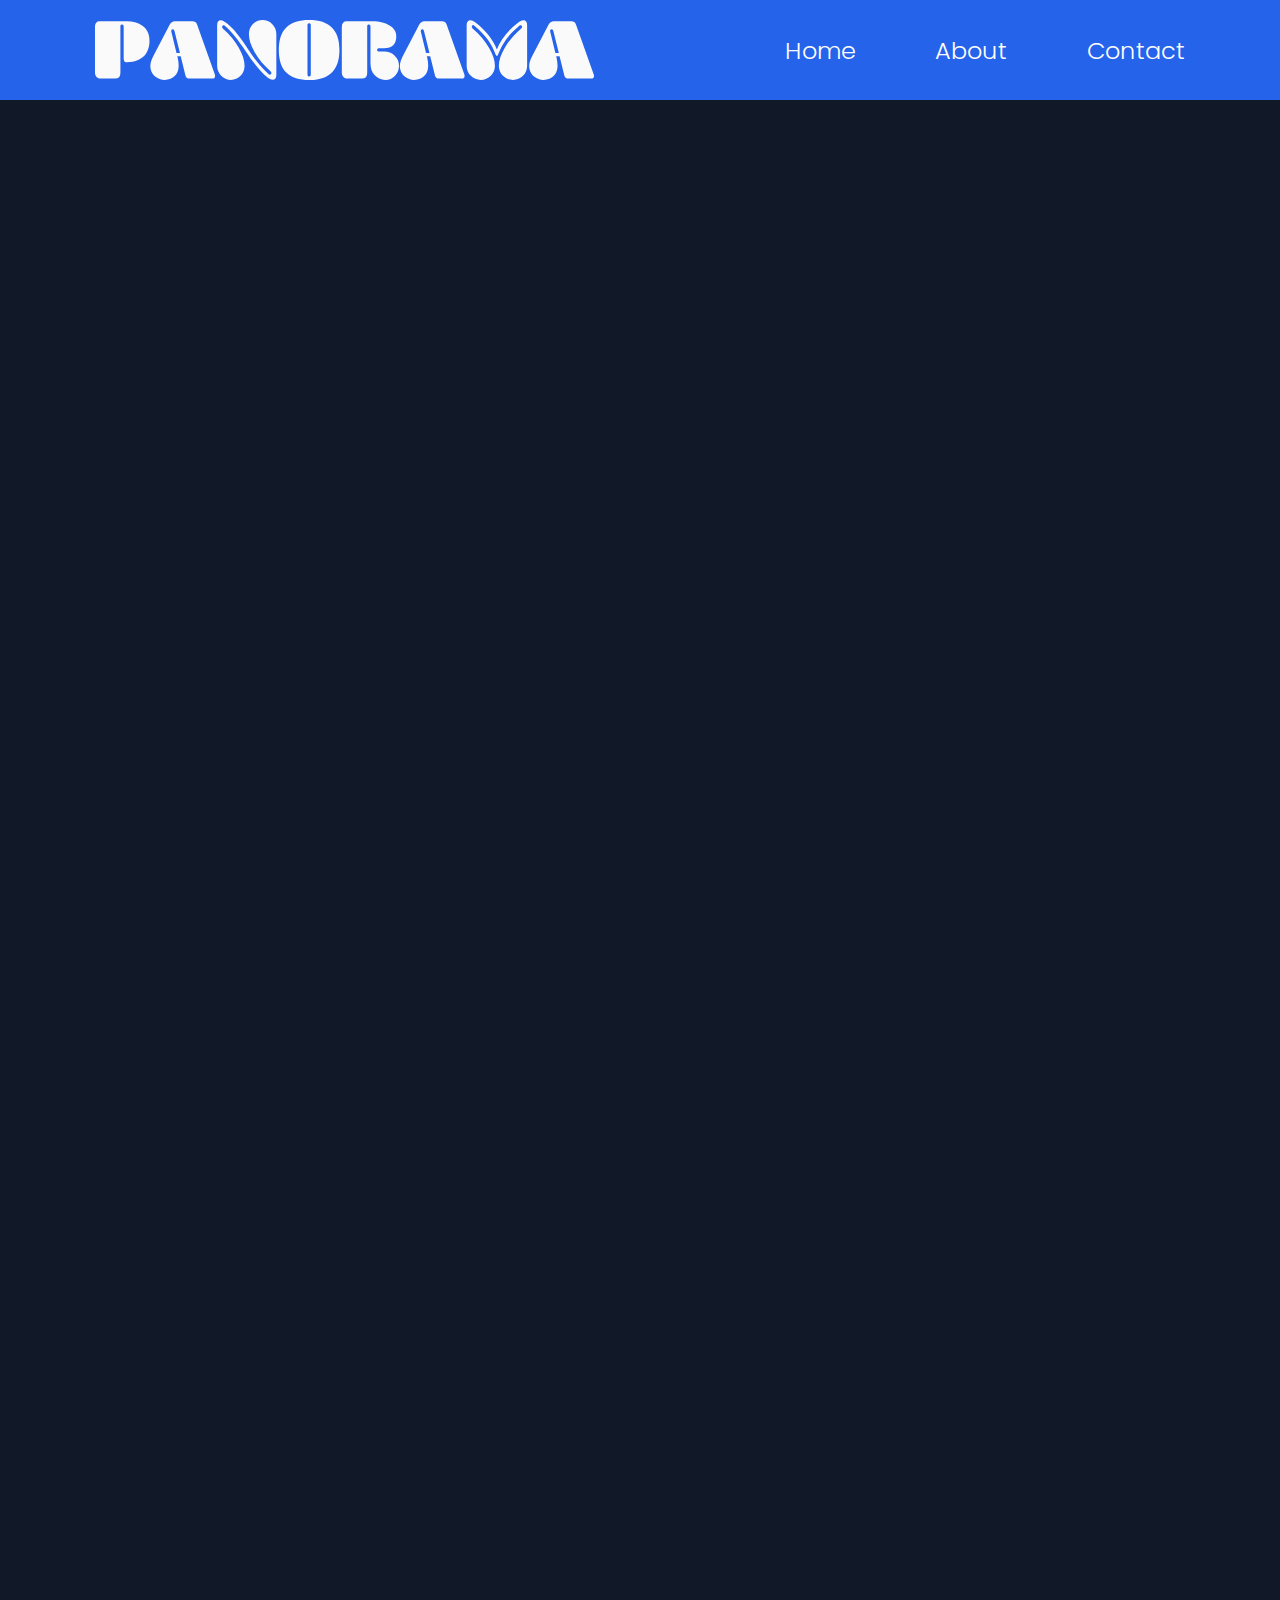
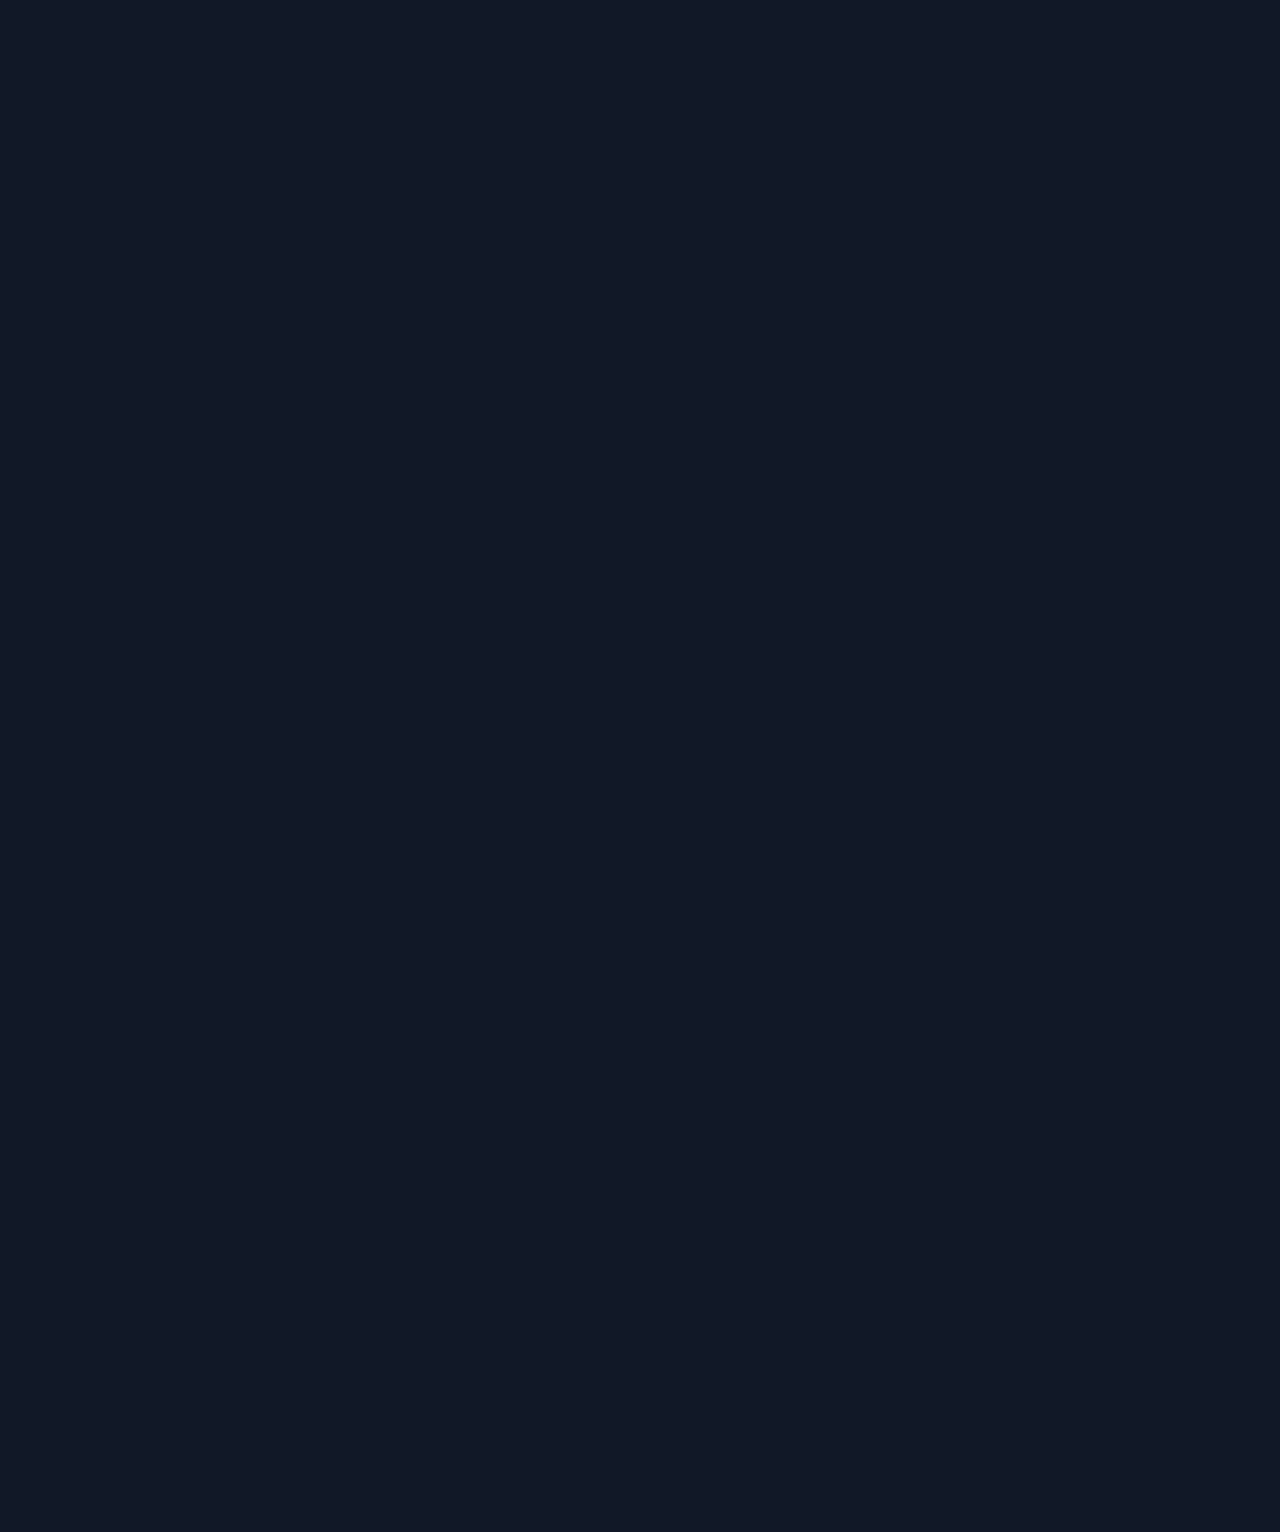
<file: index.html>
<!doctype html>
<html>
<head>
<meta charset="utf-8">
<meta name="Description" content="This site brings exiting news about vr and the virtual world we live in">
<meta name="viewport" content="width=device-width. initial-scale=1.0">
<title>Panorama VR NEWSLETTER</title>
<link href="style.css" rel="stylesheet" type="text/css">
<link rel="preconnect" href="https://fonts.googleapis.com">
<link rel="preconnect" href="https://fonts.gstatic.com" crossorigin>
<link href="https://fonts.googleapis.com/css2?family=Oswald:wght@200..700&display=swap" rel="stylesheet">
<link rel="preconnect" href="https://fonts.googleapis.com">
<link rel="preconnect" href="https://fonts.gstatic.com" crossorigin>
<link href="https://fonts.googleapis.com/css2?family=Poppins:ital,wght@0,100;0,200;0,300;0,400;0,500;0,600;0,700;0,800;0,900;1,100;1,200;1,300;1,400;1,500;1,600;1,700;1,800;1,900&family=Roboto:ital,wght@0,100..900;1,100..900&display=swap" rel="stylesheet">

</head>

<body>
	<nav>
		<img src="graphic/panorama.svg" alt="panorama" style="height:60px">
		<ul class="poppins-light">
			<li><a href="">Home</a></li>
			<li><a href="">About</a></li>
			<li><a href="">Contact</a></li>
		</ul>
	</nav>
	<div class="fade-in">
	<main>
		<div class="img-hover-zoom--colorize img-hover-zoom">
		<img class="img" src="foto/virtual-reality-4995294_1280.jpg" alt="vr" style="max-width: 940px">
		</div>	
			<h2 class="poppins-bold">The Future of VR: How Virtual Reality is Changing the Way We Live</h2>
			<p class="poppins-medium">Virtual Reality (VR) is no longer just a futuristic concept; it is actively transforming various industries. From gaming and entertainment to healthcare, education, and remote work, VR technology is reshaping how we interact with digital environments. In gaming, VR provides immersive experiences that allow players to step inside virtual worlds. In healthcare, VR is being used for medical training, therapy, and even pain management. Education is also evolving, with VR enabling students to take virtual field trips and conduct interactive experiments. As VR continues to advance, its potential applications are expanding, making it an integral part of our daily lives.</p>
			
		<a class="oswald- link" href="the-future-of-vr.html">Read more</a><br><br>
			
	  <ul>
				<li>
				<div class="img-hover-zoom--colorize img-hover-zoom"><img class="imgs" src="foto/b58f571612bdd9d11dcf166bbe72b30f.jpg" alt="vrchat"></div>
				  <h3 class="poppins-bold">VRChat: The Digital Metaverse for Social Connection</h3>
				  <p class="poppins-medium">VRChat is one of the most popular social VR platforms, allowing users to interact in a vast digital metaverse. With customizable avatars and user-created worlds, VRChat fosters socialization, creativity, and immersive role-playing experiences. Users can attend virtual meetups, explore fantastical environments, and even participate in live events. The platform has also become a hub for virtual influencers, artists, and developers who showcase their work. VRChat’s growth highlights the increasing demand for digital social spaces, proving that virtual interaction can be just as meaningful as real-world connections.</p>
		</li>
				<li>
					<div class="img-hover-zoom--colorize img-hover-zoom"><img class="imgs" src="foto/vrheadset.png" alt="vrheadset"></div>
				  <h3 class="poppins-bold">Best VR Headsets for VRChat in 2025</h3>
				  <p class="poppins-medium" style="padding-bottom: 30px;">As VRChat continues to evolve, choosing the right VR headset is crucial for an optimal experience. Some of the top headsets in 2025 include:<br>

					• Meta Quest 3 – A standalone headset with enhanced performance and wireless freedom.<br>
					<br>
					• Valve Index – Known for its high refresh rate and precise tracking, ideal for immersive VRChat interactions.<br>
					<br>
					• HTC Vive Pro 2 – Offers superior resolution and comfort for extended play sessions.<br>
					<br>
					• Pimax 12K QLED – Provides an ultra-wide field of view for an unparalleled visual experience.<br>
					<br>
					Each of these headsets caters to different user preferences, from affordability to high-end performance, ensuring that VRChat enthusiasts can find the perfect device for their needs.</p>
		</li>
			</ul>
			<ul>
				<li>
				<div class="img-hover-zoom--colorize img-hover-zoom"><img class="imgs" src="foto/maxresdefault.jpg" alt="vrchat2"></div>
				<h3 class="poppins-bold">How to Make Money in VRChat: Avatars, Worlds, and Services</h3>
				<p class="poppins-medium">VRChat offers various opportunities for users to monetize their skills and creativity. Artists and developers can earn income by creating and selling custom avatars, designing unique virtual worlds, or offering services such as VR photography and streaming. Platforms like Gumroad and Patreon allow creators to sell digital assets and receive financial support from their communities. Additionally, businesses are beginning to use VRChat for virtual events, providing further opportunities for monetization. With the rise of the metaverse, making money in VRChat has become a viable career path for digital entrepreneurs.</p>
				</li>
				
				<li>
				<div class="img-hover-zoom--colorize img-hover-zoom"><img class="imgs" src="foto/arthur-edelmans-7EWTL6sHfY4-unsplash.jpg" alt="quest2"></div>
				<h3 class="poppins-bold">The Dark Side of VR: Privacy, Safety, and Mental Health</h3>
				<p class="poppins-medium">While VR offers incredible experiences, it also comes with challenges. Privacy concerns arise as VR platforms collect vast amounts of user data, including movement patterns and voice interactions. Safety is another issue, with users facing harassment or exposure to inappropriate content in virtual spaces. Additionally, prolonged VR use can impact mental health, leading to issues such as VR addiction and social isolation. It is crucial for both users and developers to implement safety measures, establish digital boundaries, and promote healthy VR usage habits. Addressing these concerns will ensure that VR remains a positive and enriching technology for all.</p>
				</li>
			</ul>
		</main>
		
		<nav>
			<ul class="poppins-light">
				<li><a href="">Home</a></li>
				<li><a href="">About</a></li>
				<li><a href="">Contact</a></li>
			</ul>
		</nav>
	</div>
</body>
</html>
</file>
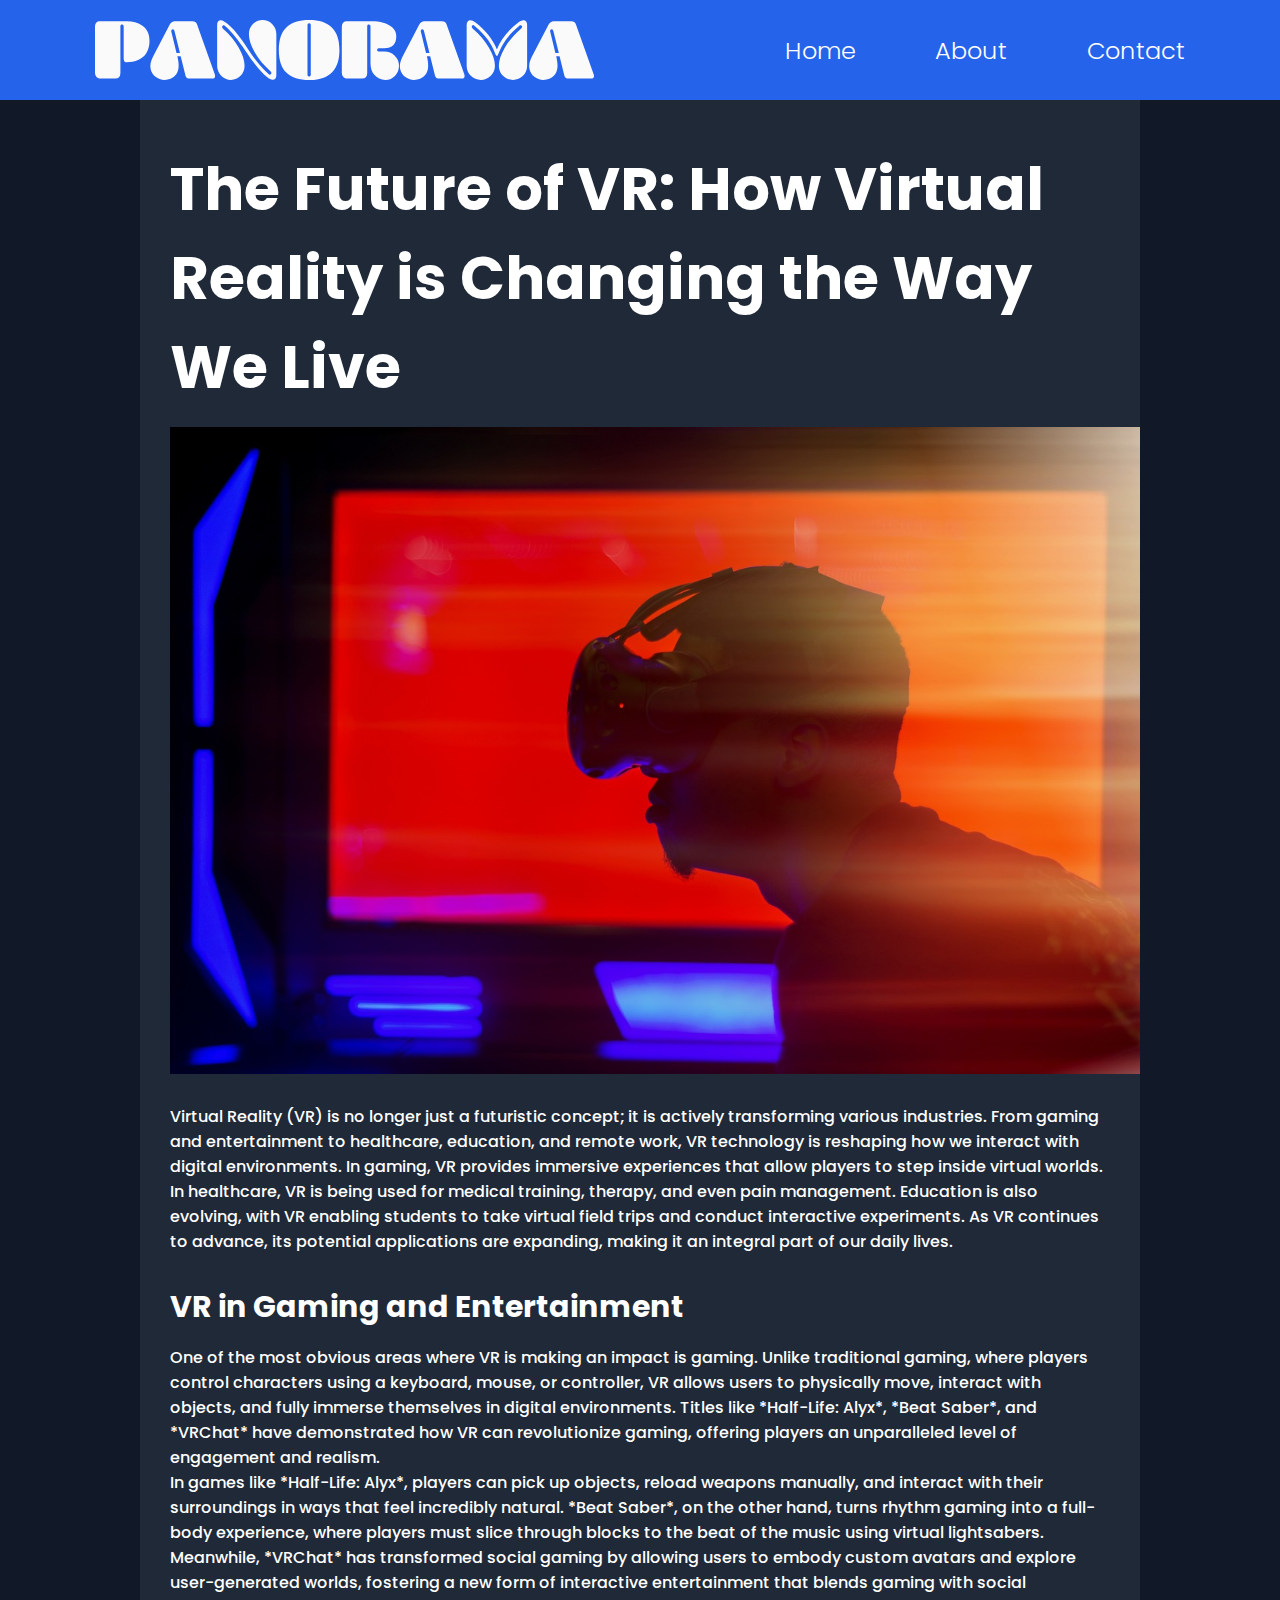
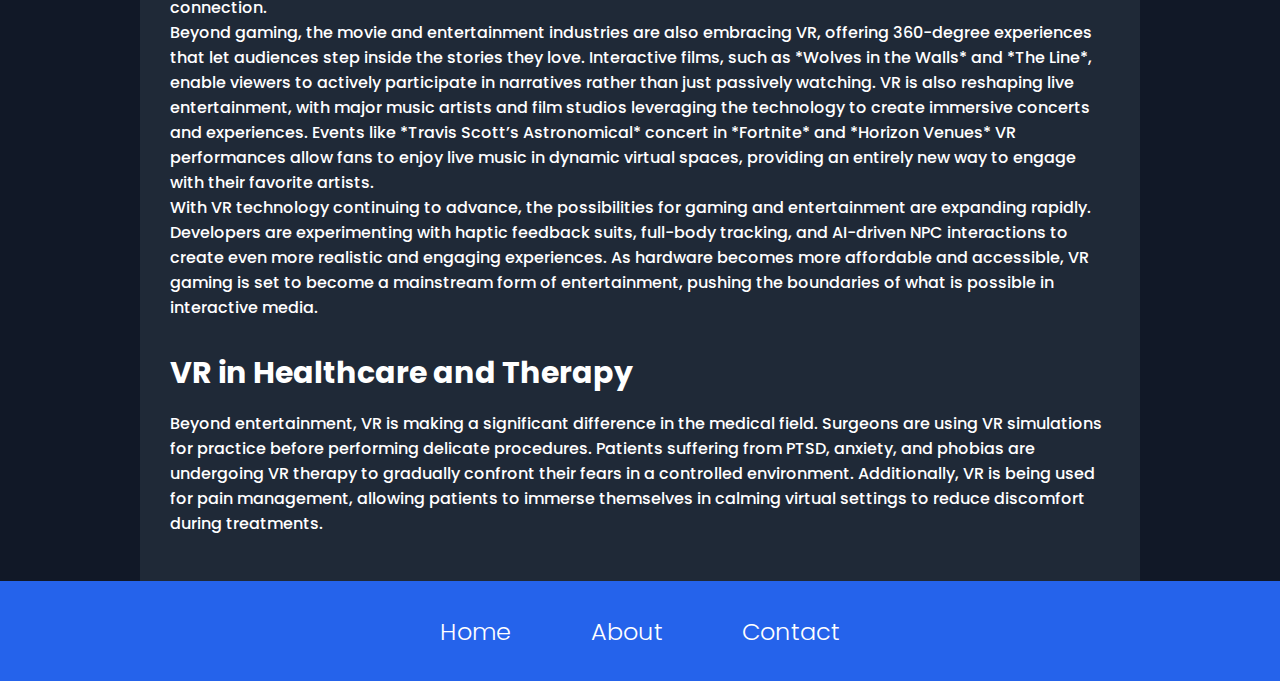
<file: the-future-of-vr.html>
<!doctype html>
<html>
<head>
<meta charset="utf-8">
<title>Future of VR</title>
<link href="style.css" rel="stylesheet" type="text/css">
<link rel="preconnect" href="https://fonts.googleapis.com">
<link rel="preconnect" href="https://fonts.gstatic.com" crossorigin>
<link href="https://fonts.googleapis.com/css2?family=Oswald:wght@200..700&display=swap" rel="stylesheet">
<link rel="preconnect" href="https://fonts.googleapis.com">
<link rel="preconnect" href="https://fonts.gstatic.com" crossorigin>
<link href="https://fonts.googleapis.com/css2?family=Poppins:ital,wght@0,100;0,200;0,300;0,400;0,500;0,600;0,700;0,800;0,900;1,100;1,200;1,300;1,400;1,500;1,600;1,700;1,800;1,900&family=Roboto:ital,wght@0,100..900;1,100..900&display=swap" rel="stylesheet">
</head>

<body>
	<nav>
		<img src="graphic/panorama.svg" alt="panorama" style="height:60px">
		<ul class="poppins-light">
			<li><a href="index.html">Home</a></li>
			<li><a href="">About</a></li>
			<li><a href="">Contact</a></li>
		</ul>
	</nav>
	<main>
		<h2 class="poppins-bold">The Future of VR: How Virtual Reality is Changing the Way We Live</h2>
		<img class="img" src="foto/virtual-reality-4995294_1280.jpg" alt="vr" style="max-width: 970px">
		
		<p class="poppins-medium" style="padding-top: 30px">Virtual Reality (VR) is no longer just a futuristic concept; it is actively transforming various industries. From gaming and entertainment to healthcare, education, and remote work, VR technology is reshaping how we interact with digital environments. In gaming, VR provides immersive experiences that allow players to step inside virtual worlds. In healthcare, VR is being used for medical training, therapy, and even pain management. Education is also evolving, with VR enabling students to take virtual field trips and conduct interactive experiments. As VR continues to advance, its potential applications are expanding, making it an integral part of our daily lives.</p>
		<h3 class="poppins-bold">VR in Gaming and Entertainment</h3>
			<p class="poppins-medium">One of the most obvious areas where VR is making an impact is gaming. Unlike traditional gaming, where players control characters using a keyboard, mouse, or controller, VR allows users to physically move, interact with objects, and fully immerse themselves in digital environments. Titles like *Half-Life: Alyx*, *Beat Saber*, and *VRChat* have demonstrated how VR can revolutionize gaming, offering players an unparalleled level of engagement and realism. <br>
			In games like *Half-Life: Alyx*, players can pick up objects, reload weapons manually, and interact with their surroundings in ways that feel incredibly natural. *Beat Saber*, on the other hand, turns rhythm gaming into a full-body experience, where players must slice through blocks to the beat of the music using virtual lightsabers. Meanwhile, *VRChat* has transformed social gaming by allowing users to embody custom avatars and explore user-generated worlds, fostering a new form of interactive entertainment that blends gaming with social connection.  <br>
			Beyond gaming, the movie and entertainment industries are also embracing VR, offering 360-degree experiences that let audiences step inside the stories they love. Interactive films, such as *Wolves in the Walls* and *The Line*, enable viewers to actively participate in narratives rather than just passively watching. VR is also reshaping live entertainment, with major music artists and film studios leveraging the technology to create immersive concerts and experiences. Events like *Travis Scott’s Astronomical* concert in *Fortnite* and *Horizon Venues* VR performances allow fans to enjoy live music in dynamic virtual spaces, providing an entirely new way to engage with their favorite artists.  <br>
			With VR technology continuing to advance, the possibilities for gaming and entertainment are expanding rapidly. Developers are experimenting with haptic feedback suits, full-body tracking, and AI-driven NPC interactions to create even more realistic and engaging experiences. As hardware becomes more affordable and accessible, VR gaming is set to become a mainstream form of entertainment, pushing the boundaries of what is possible in interactive media.</p>
		
		
		<h3 class="poppins-bold">VR in Healthcare and Therapy</h3>
			<p class="poppins-medium">Beyond entertainment, VR is making a significant difference in the medical field. Surgeons are using VR simulations for practice before performing delicate procedures. Patients suffering from PTSD, anxiety, and phobias are undergoing VR therapy to gradually confront their fears in a controlled environment. Additionally, VR is being used for pain management, allowing patients to immerse themselves in calming virtual settings to reduce discomfort during treatments.</p>		
	</main>
	
	<nav>
		<ul class="poppins-light">
			<li><a href="index.html">Home</a></li>
			<li><a href="">About</a></li>
			<li><a href="">Contact</a></li>
		</ul>
	</nav>
</body>
</html>
</file>
<file: style.css>
@charset "utf-8";
/* CSS Document */
* {
	padding: 0;
	margin: 0;
}

.fade-in {
  opacity: 0;
  animation: fadeInAnimation 0.15s ease-in forwards;
}
@keyframes fadeInAnimation {
  to { opacity: 1; }
}

body.fade-out .no-fade {
  opacity: 1 !important;
  transition: none !important;
}

body {
	background: #111827;
	color: white;
	font-family: "Roboto Condensed Regular"
}

main {
	max-width: 940px;
	background: #1F2937;
	margin-left: auto;
	margin-right: auto;
	padding: 30px;
}

nav {
	background: #2563EB;
	height: 100px;
	display: flex;
	flex-direction: row;
	justify-content: space-around;
	align-items: center;
	color: white
}

ul {
	list-style: none;
	display: flex;
	width: 400px;
	justify-content: space-between
}

a {
	text-decoration-line:none;
	color: white;
	font-size: 24px;
	
}

a:hover.link {
	color: aqua;
	animation-name: example;
	animation-iteration-count: infinite;
	animation-duration:6s;
}

@keyframes example {
  0%   {color:aqua; font-size: 18px}
  25%  {color:yellow;}
  50%  {color:blue; font-size: 25px}
  75%  {color:green;}
  100% {color:aqua; font-size: 18px}
}

a.link {
	text-decoration-line:none;
	color: #10B981;
	font-size: 18px;
}

h2 {
	font-size: 59px;
	padding-top: 15px;
	padding-bottom: 15px;
}

h3 {
	font-size: 30px;
	padding-top: 15px;
	padding-bottom: 15px;
}

p {
	padding-bottom: 15px;
}

.img {
	margin-left: auto;
	margin-right:auto;
	display: block;
}

.imgs {
	margin-left: auto;
	margin-right:auto;
	display: block;
	max-width: 455px;
}

.imgsr {
	margin-left: auto;
	margin-right:auto;
	display: block;
	max-width: 455px;
}

ul {
	column-gap: 30px;
}

.img-hover-zoom {
  width: 100%; /* Modify this according to your need */
  overflow: hidden; /* Removing this will break the effects */
}

/* Colorize-zoom Container */
.img-hover-zoom--colorize img {
  transition: transform .5s, filter 1.5s ease-in-out;
  filter: brightness(90%);
}

/* The Transformation */
.img-hover-zoom--colorize:hover img {
  filter: brightness(120%);
  transform: scale(1.1);
}

.oswald- {
  font-family: "Oswald", sans-serif;
  font-optical-sizing: auto;
  font-weight: 18px;
  font-style: normal;
}

.poppins-thin {
  font-family: "Poppins", sans-serif;
  font-weight: 100;
  font-style: normal;
}

.poppins-extralight {
  font-family: "Poppins", sans-serif;
  font-weight: 200;
  font-style: normal;
}

.poppins-light {
  font-family: "Poppins", sans-serif;
  font-weight: 300;
  font-style: normal;
}

.poppins-regular {
  font-family: "Poppins", sans-serif;
  font-weight: 400;
  font-style: normal;
}

.poppins-medium {
  font-family: "Poppins", sans-serif;
  font-weight: 500;
  font-style: normal;
}

.poppins-semibold {
  font-family: "Poppins", sans-serif;
  font-weight: 600;
  font-style: normal;
}

.poppins-bold {
  font-family: "Poppins", sans-serif;
  font-weight: 700;
  font-style: normal;
}

.poppins-extrabold {
  font-family: "Poppins", sans-serif;
  font-weight: 800;
  font-style: normal;
}

.poppins-black {
  font-family: "Poppins", sans-serif;
  font-weight: 900;
  font-style: normal;
}

.poppins-thin-italic {
  font-family: "Poppins", sans-serif;
  font-weight: 100;
  font-style: italic;
}

.poppins-extralight-italic {
  font-family: "Poppins", sans-serif;
  font-weight: 200;
  font-style: italic;
}

.poppins-light-italic {
  font-family: "Poppins", sans-serif;
  font-weight: 300;
  font-style: italic;
}

.poppins-regular-italic {
  font-family: "Poppins", sans-serif;
  font-weight: 400;
  font-style: italic;
}

.poppins-medium-italic {
  font-family: "Poppins", sans-serif;
  font-weight: 500;
  font-style: italic;
}

.poppins-semibold-italic {
  font-family: "Poppins", sans-serif;
  font-weight: 600;
  font-style: italic;
}

.poppins-bold-italic {
  font-family: "Poppins", sans-serif;
  font-weight: 700;
  font-style: italic;
}

.poppins-extrabold-italic {
  font-family: "Poppins", sans-serif;
  font-weight: 800;
  font-style: italic;
}

.poppins-black-italic {
  font-family: "Poppins", sans-serif;
  font-weight: 900;
  font-style: italic;
}
</file>
